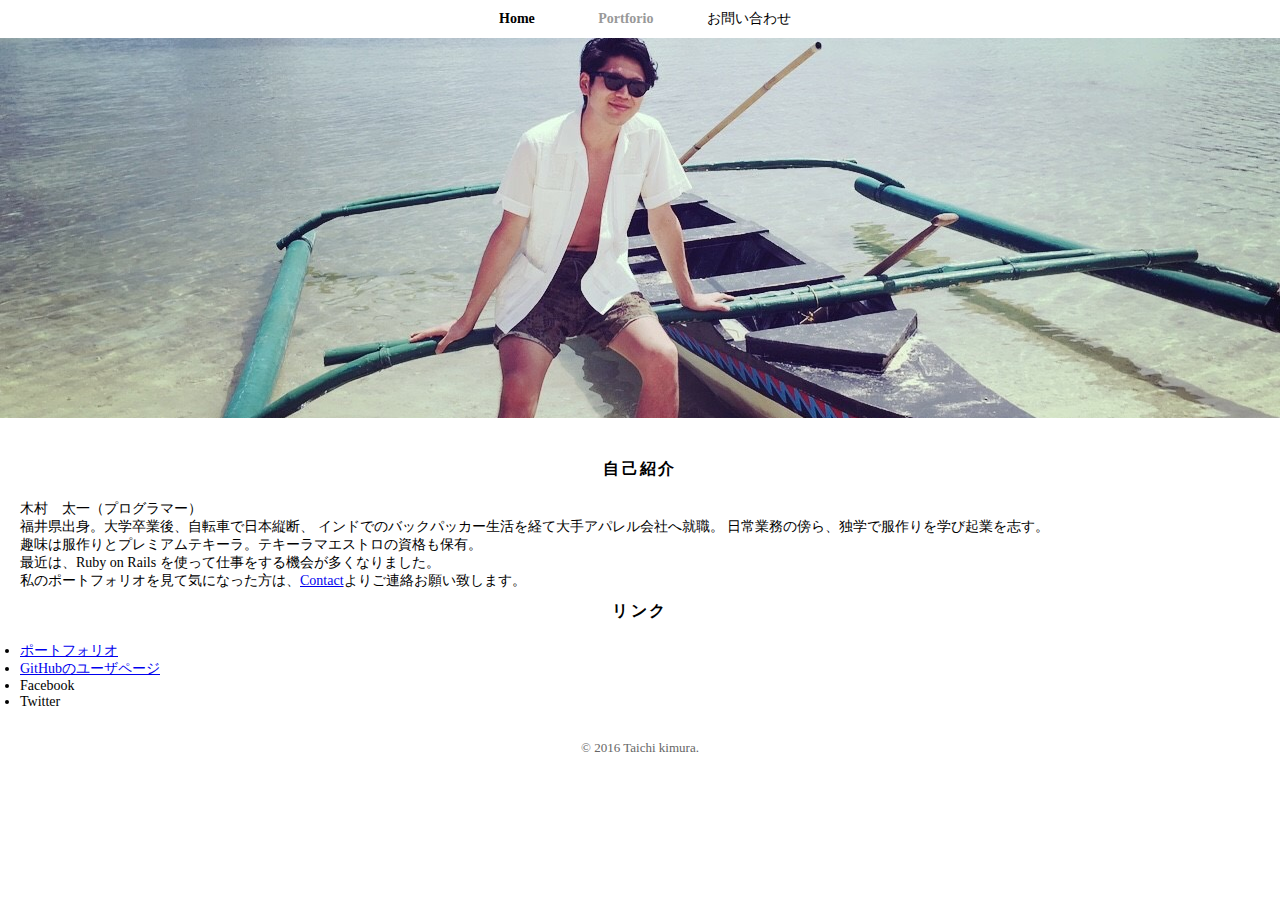
<file: index.html>
<!DOCTYPE html>
<html lang="ja">
  <head>
    <meta charset="utf-8">
    <link rel="stylesheet" href="taichi.index.css">
    <title>木村太一｜プログラマー</title>   
    <meta name="description" content="福井県出身。大学卒業後、自転車で日本縦断、
        インドでのバックパッカー生活を経て大手アパレル会社へ就職。">  
  </head>  
  
  <body>
    <header>
      <nav>
        <ul>
          <li><a href="index.html"  class="selected">Home</a></li>
          <li><a href="portforio.html">Portforio</a></li>
          <li>お問い合わせ</li>        
        </ul>
      </nav>  
    </header>
    <div class="container">
      <section>
        <h3>自己紹介</h3>
        <p>木村　太一（プログラマー）</p>
        <p>福井県出身。大学卒業後、自転車で日本縦断、
        インドでのバックパッカー生活を経て大手アパレル会社へ就職。
        日常業務の傍ら、独学で服作りを学び起業を志す。</p>
        <p>趣味は服作りとプレミアムテキーラ。テキーラマエストロの資格も保有。</p>
        
        <p>最近は、<span class="red">Ruby on Rails</span> を使って仕事をする機会が多くなりました。</p>
        <p>私のポートフォリオを見て気になった方は、<a href="contact.html">Contact</a>よりご連絡お願い致します。</p>
        <h3>リンク</h3>
        <ul>
          <li><a href="portforio.html" target="_blank">ポートフォリオ</a></li> 
          <li><a href="https://github.com/taichi-kimura" target="_blank">GitHubのユーザページ</a></li>
          <li>Facebook</li>
          <li>Twitter</li>
        </ul>
      </section>
      <footer>
        <p>&copy; 2016 Taichi kimura.</p>
      </footer>
    </div>
  </body>
</html>
</file>
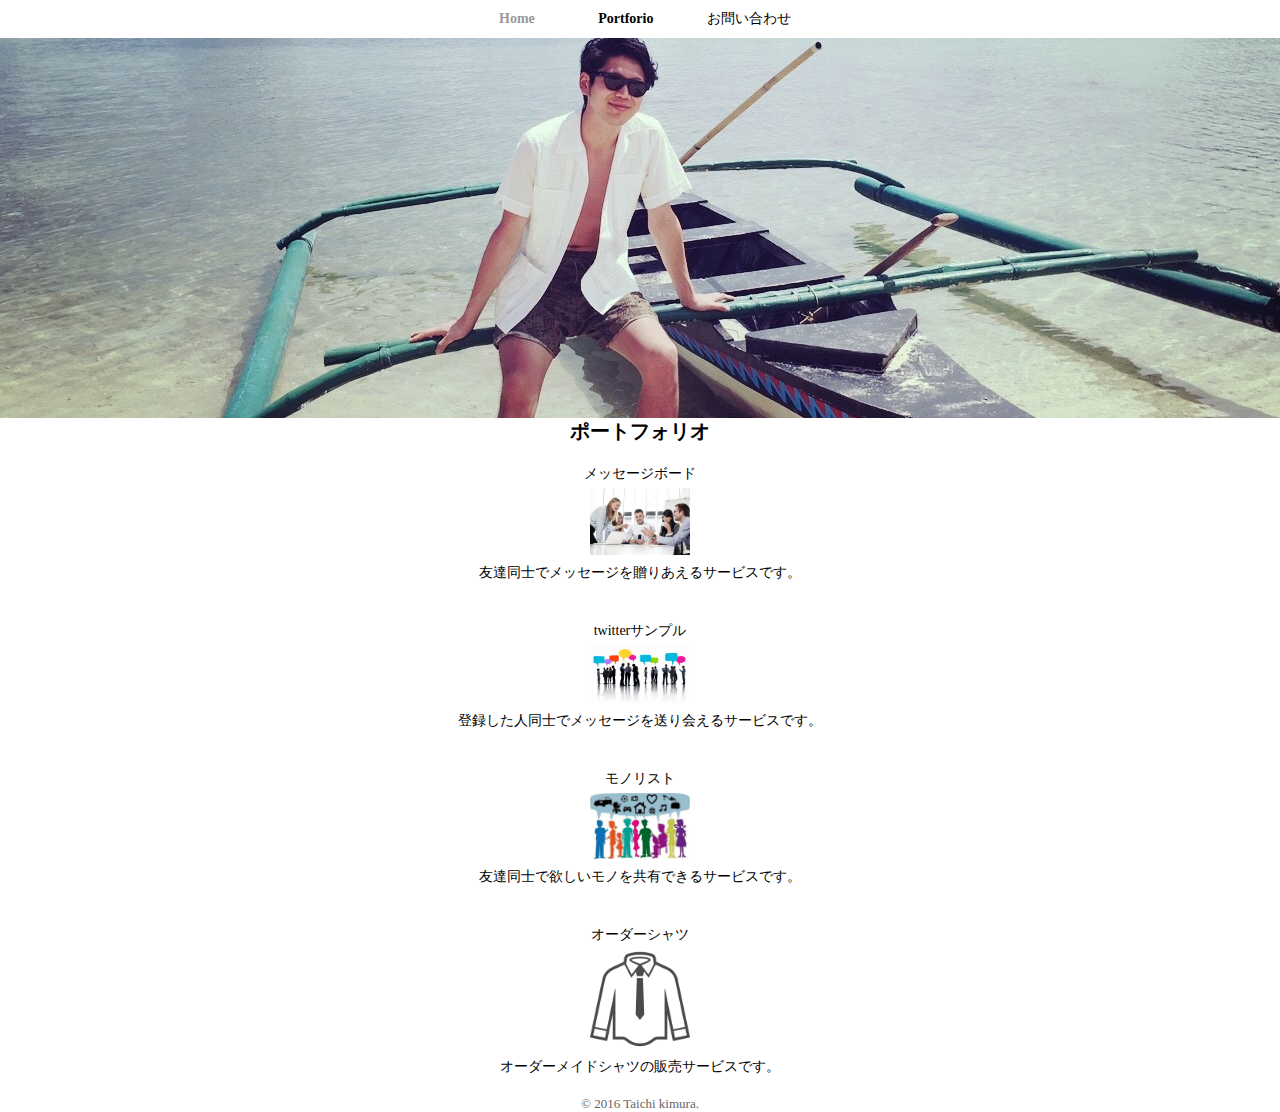
<file: portforio.html>
<!DOCTYPE html>
<html lang="ja">
  <head>
    <meta charset="utf-8">
    <link rel="stylesheet" href="taichi.portforio.css">
    <title>木村太一　ポートフォリオページ</title>   
  </head>  
  <body>
    <header>
      <nav>
        <ul>
          <li><a href="index.html">Home</a></li>
          <li><a href="portforio.html" class="selected">Portforio</a></li>
          <li>お問い合わせ</li>        
        </ul>
      </nav>  
    </header>
    <div class="container">
      <section>
        <h1>
          ポートフォリオ  
        </h1>
        <div id="icon">
          <p>メッセージボード</p>
          <img src="communication1.jpg" alt="MessageBoard" >
          <p>友達同士でメッセージを贈りあえるサービスです。</p>
        </div>    
            
        <div id="icon">
          <p>twitterサンプル </p>    
          <img src="communication2.jpg" alt="twitter" >
          <p>登録した人同士でメッセージを送り会えるサービスです。</p>
        </div>    
            
        <div id="icon">       
          <p>モノリスト</p>   
          <img src="sharing.jpg" alt="Monolists">
          <p>友達同士で欲しいモノを共有できるサービスです。</p>
        </div>
            
        <div id="icon">
          <p>オーダーシャツ</p>
          <img src="shirts.png" alt="Shirts">
          <p>オーダーメイドシャツの販売サービスです。</p>
        </div>
      </section>
    </div>    
        
        
    <footer>
      <p>&copy; 2016 Taichi kimura.</p>
    </footer>

  </body>    
    
</html>
</file>
<file: taichi.index.css>
*{
    margin: 0;
    padding:0;
}

body {
    font-family: YuGothic,"游ゴシック","メイリオ",Meirio;
    background-color: white;
    font-size: 14px;
}


header {
  background-image: url("background.jpg");
  background-position: center center;
  background-size: cover;
  background-repeat: no-repeat;
  padding-bottom:350px;
}

nav {
    margin:0 0 30px 0;
    padding:10px 0;
    text-align: center;
    background:#fff;
}

nav ul li {
    margin:0 20px;
    display: inline-block;
}

nav ul li a {
  padding: 15px 10px;
  text-decoration: none;
  color: #999;
  font-weight: bold;
}
nav ul li a.selected {
  color: #000;
}



section {
  padding: 30px 20px;
}

section h3 {
  padding: 10px 0 20px 0;
  text-align: center;
  letter-spacing: 0.15em;
}


footer {
  padding: 0 0;
  font-size: 93%;
  text-align: center;
  background-color: white;
  color: #666;
}
</file>
<file: taichi.portforio.css>
* {
    margin: 0;
    padding:0;
}

body {
    font-family: YuGothic,"游ゴシック","メイリオ",Meirio;
    background-color: white;
    font-size: 14px;
}


header {
  background-image: url("background.portforio.jpg");
  background-position: center center;
  background-size: cover;
  background-repeat: no-repeat;
  padding-bottom:350px;
}

nav {
    margin:0 0 30px 0;
    padding:10px 0;
    text-align: center;
    background:#fff;
}




nav ul li {
    margin:0 20px;
    display: inline-block;
}
nav ul li a {
  padding: 15px 10px;
  text-decoration: none;
  color: #999;
  font-weight: bold;
}
nav ul li a.selected {
  color: #000;
}

section h1 {
  text-align: center;
  font-size: 20px;
}

footer {
  padding: 0 0;
  font-size: 93%;
  text-align: center;
  background-color: white;
  color: #666;
}
  

#icon {
  padding: 20px 0;
  text-align: center;
}

#icon img {
  max-width: 100px;
  border: 5px solid #fff;
  border-radius: 20;
</file>
